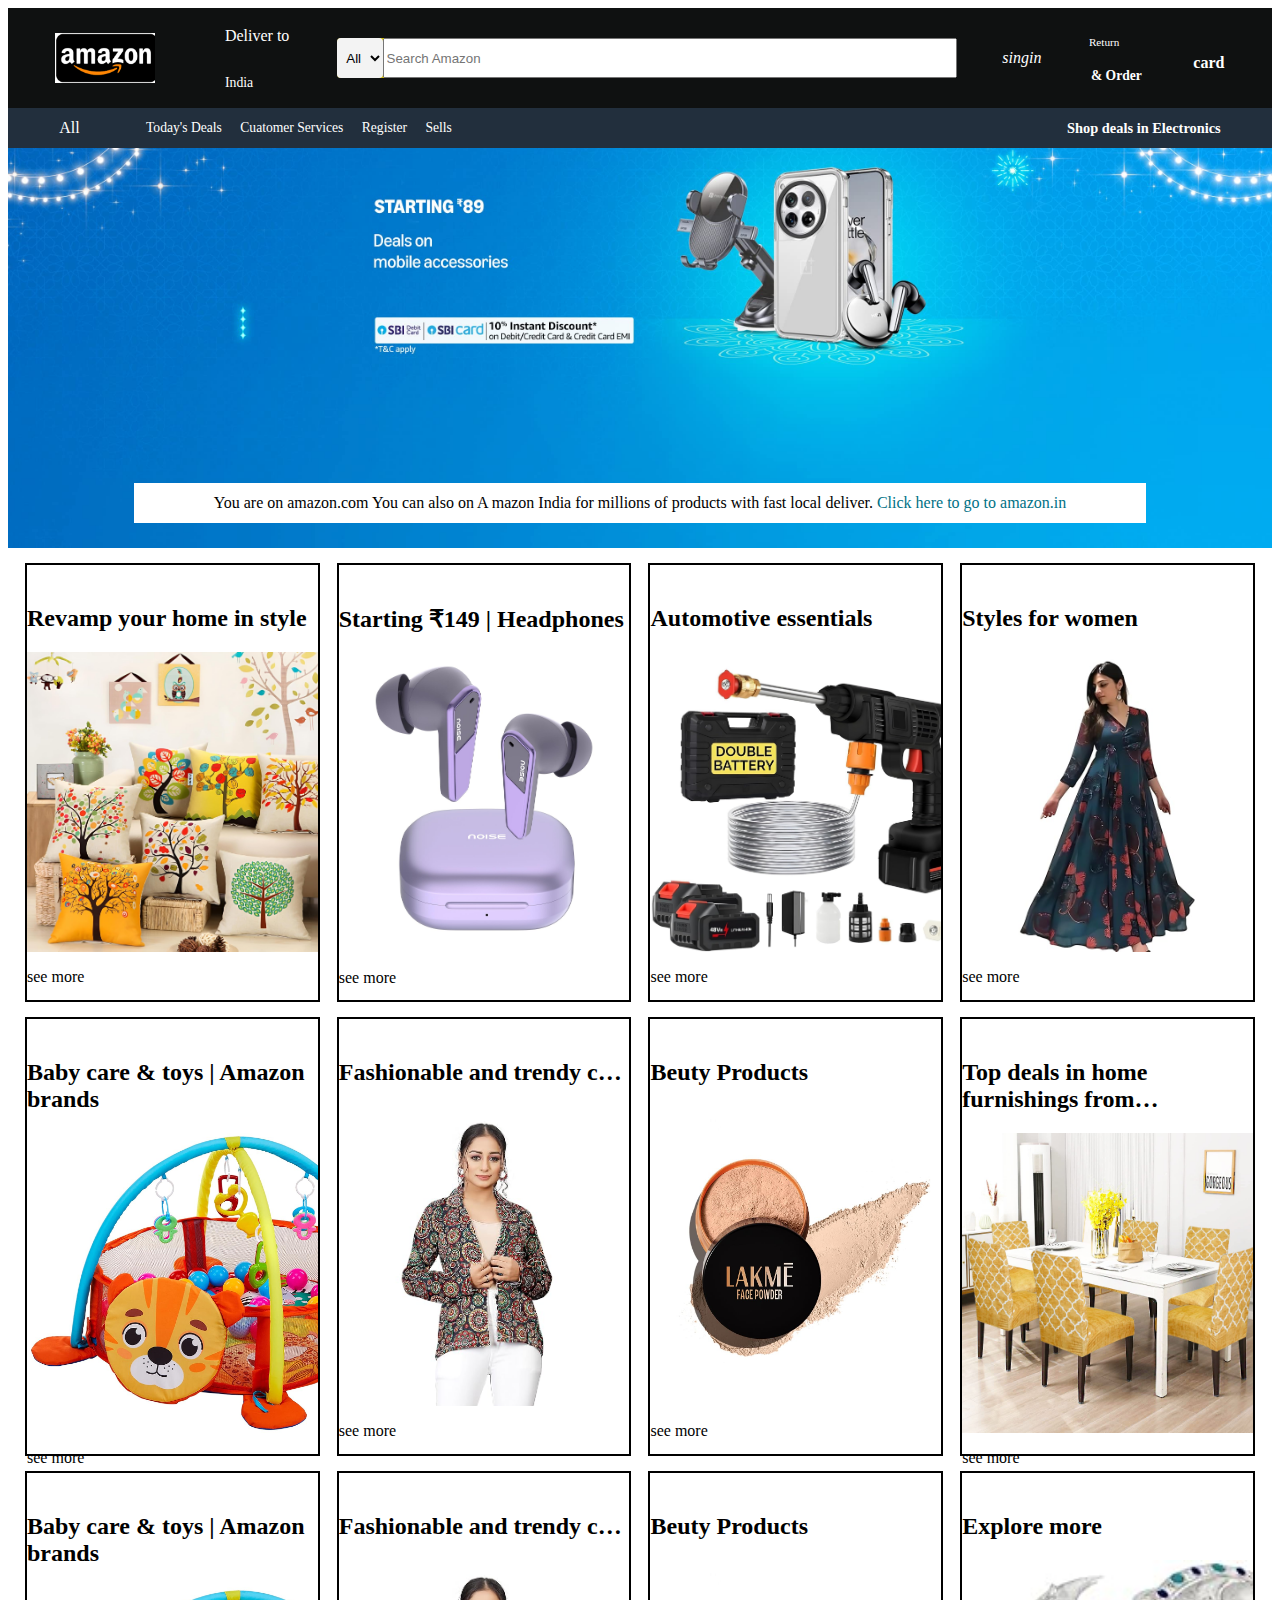
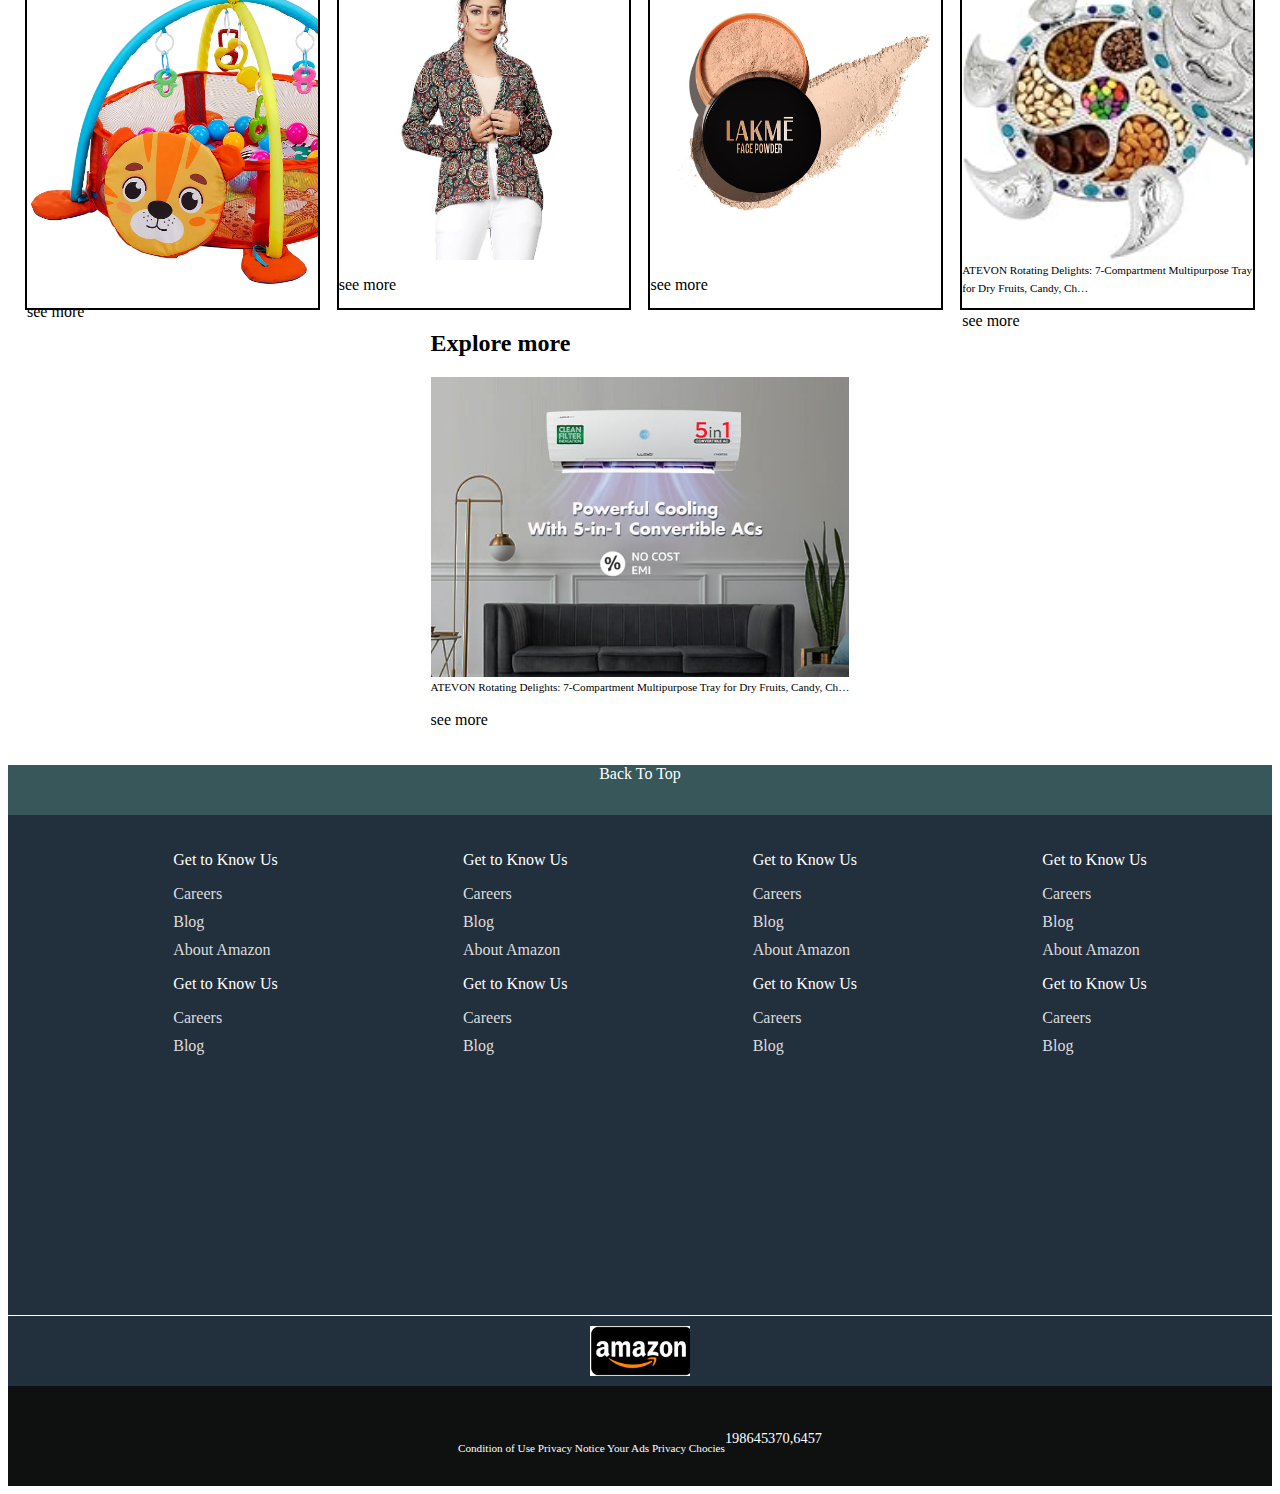
<file: index.html>
<!DOCTYPE html>
<html lang="en">
<head>
  <meta charset="UTF-8">
  <meta name="viewport" content="width=device-width, initial-scale=1.0">
  <title>portfolio project</title>
  <link rel="stylesheet" href="https://cdnjs.cloudflare.com/ajax/libs/font-awesome/6.6.0/css/all.min.css" integrity="sha512-Kc323vGBEqzTmouAECnVceyQqyqdsSiqLQISBL29aUW4U/M7pSPA/gEUZQqv1cwx4OnYxTxve5UMg5GT6L4JJg==" crossorigin="anonymous" referrerpolicy="no-referrer" />
  <link rel ="stylesheet" href="style.css">
</head>
<body>
  <header>
    <div class="navbar">
      <div class="nav-logo border">
        <div class="logo"></div>
      </div>
      <div class="nav-address border">
        <p class="add-deliver">Deliver to</p>
        <div class="address-icon">
<i class="fa-duotone fa-solid fa-location-dot"></i>
          <p class="add-city">India</p>
        </div>
      </div>
      <div class="nav-search">
        <select class="Search-select">
          <option>All</option>
        </select>
        <input placeholder="Search Amazon" class="Search-input">
        <div class="search"><i class="fa-solid fa- magnifying-glass"></i></div>
    </div>
    
  <div><i>singin</i></div>
    <div class="nav-return border">
      <p><span>Return</span></p>
      <p class="nav-second border">& Order</p>
    </div>
    <div class="nav-card border">
      <i class="fa-solid fa-cart-shopping"></i>
      card
    </div>

  </div>
  <div class="panel">
    <div class="panel-all">
      <i class="fa-solid fa-bars"></i>
    All
    </div>
    <div class="panel-ops">
      <p>Today's Deals</p>
      <p>Cuatomer Services</p>
      <p>
        Register 
      <p>Sells</p>
    </div>
    <div class="panel-deals">
      Shop deals in Electronics
    </div>
  </div>
 </header>
 <div class="hero-section">
  <div class="hero-msg">
    <p> You are on amazon.com You can also on  A mazon India for millions of products with fast local deliver. <a>Click here to go to amazon.in</a></p>
   
  </div>
 </div>
 <div class="shop-section">
  <div class="box1 box">
    <div class="box-content">
      <h2>Revamp your home in style</h2>
      <div class="box-img"  style="background-image: url('box1-image.jpg');"></div>
      <p>see more</p>
    </div>
  </div>
  <div class="box2 box"> 
    <div class="box-content">
    <h2>Starting ₹149 | Headphones</h2>
    <div class="box-img"  style="background-image: url('box2-image.jpg');"></div>
    <p>see more</p>
  </div></div>
  <div class="box3 box"> <div class="box-content">
    <h2>  Automotive essentials</h2>
    <div class="box-img"  style="background-image: url('box3-image.jpg');"></div>
    <p>see more</p>
  </div></div>
  <div class="box4 box">
     <div class="box-content">
    <h2>  Styles for women</h2>
    <div class="box-img"  style="background-image: url('box4-image.jpg');"></div>
    <p>see more</p>
  </div>
</div>
<div class="box1 box">
  <div class="box-content">
    <h2>Baby care & toys | Amazon brands</h2>
    <div class="box-img"  style="background-image: url('box5-image.jpg');"></div>
    <p>see more</p>
  </div>
</div>
<div class="box2 box"> <div class="box-content">
  <h2>Fashionable and trendy c…</h2>
  <div class="box-img"  style="background-image: url('box6-image.jpg');"></div>
  <p>see more</p>
</div></div>
<div class="box3 box"> <div class="box-content">
  <h2>Beuty Products</h2>
  <div class="box-img"  style="background-image: url('Box7-image.jpg');"></div>
  <p>see more</p>
</div></div>
<div class="box4 box"> <div class="box-content">
  <h2>Top deals in home furnishings from…</h2>
  <div class="box-img"  style="background-image: url('box8-image.jpg');"></div>
  <p>see more</p>
</div>
</div>
<div class="box1 box">
  <div class="box-content">
    <h2>Baby care & toys | Amazon brands</h2>
    <div class="box-img"  style="background-image: url('box5-image.jpg');"></div>
    <p>see more</p>
  </div>
</div>
<div class="box2 box"> <div class="box-content">
  <h2>Fashionable and trendy c…</h2>
  <div class="box-img"  style="background-image: url('box6-image.jpg');"></div>
  <p>see more</p>
</div></div>
<div class="box3 box"> <div class="box-content">
  <h2>Beuty Products</h2>
  <div class="box-img"  style="background-image: url('Box7-image.jpg');"></div>
  <p>see more</p>
</div></div>
<div class="box4 box"> <div class="box-content">
  <h2>Explore more</h2>
  <div class="box-img"  style="background-image: url('51lBxFnBUAL._AC_SY175_.jpg');"></div>
  <span>ATEVON Rotating Delights: 7-Compartment Multipurpose Tray for Dry Fruits, Candy, Ch…</span>
  <p>see more</p>
</div>
</div>
<div class="continer">
  <div class="box-content">
    <h2>Explore more</h2>
    <div class="box-img"  style="background-image: url('6\ i\,mage.jpg');"></div>
    <span>ATEVON Rotating Delights: 7-Compartment Multipurpose Tray for Dry Fruits, Candy, Ch…</span>
    <p>see more</p>
  </div>
</div>


</div>
 </div>
 <footer>
         <div class="foot-panel1">
           Back To Top
         </div>
         <div class="foot-panel2">
          <ul>
            <p>Get to Know Us</p>
            <a>Careers</a>
            <a>Blog</a>
            <a>About Amazon</a>
            <p>Get to Know Us</p>
            <a>Careers</a>
            <a>Blog</a>
          </ul>
          <ul>
            <p>Get to Know Us</p>
            <a>Careers</a>
            <a>Blog</a>
            <a>About Amazon</a>
            <p>Get to Know Us</p>
            <a>Careers</a>
            <a>Blog</a>
          </ul>
          <ul>
            <p>Get to Know Us</p>
            <a>Careers</a>
            <a>Blog</a>
            <a>About Amazon</a>
            <p>Get to Know Us</p>
            <a>Careers</a>
            <a>Blog</a>
          </ul>
          <ul>
            <p>Get to Know Us</p>
            <a>Careers</a>
            <a>Blog</a>
            <a>About Amazon</a>
            <p>Get to Know Us</p>
            <a>Careers</a>
            <a>Blog</a>
          </ul>
         </div>
         <div class="foot-panel3">
          <div class="logo"></div>
         </div>
         <div class="foot-panel4">
          <div class="pages">
            <a>Condition of Use</a>
            <a>Privacy Notice</a>
            <a>Your Ads Privacy Chocies</a>
          </div>
          <div class="copy-right">
            198645370,6457
          </div>
         </div>
 </footer>
</body>
</html>
</file>
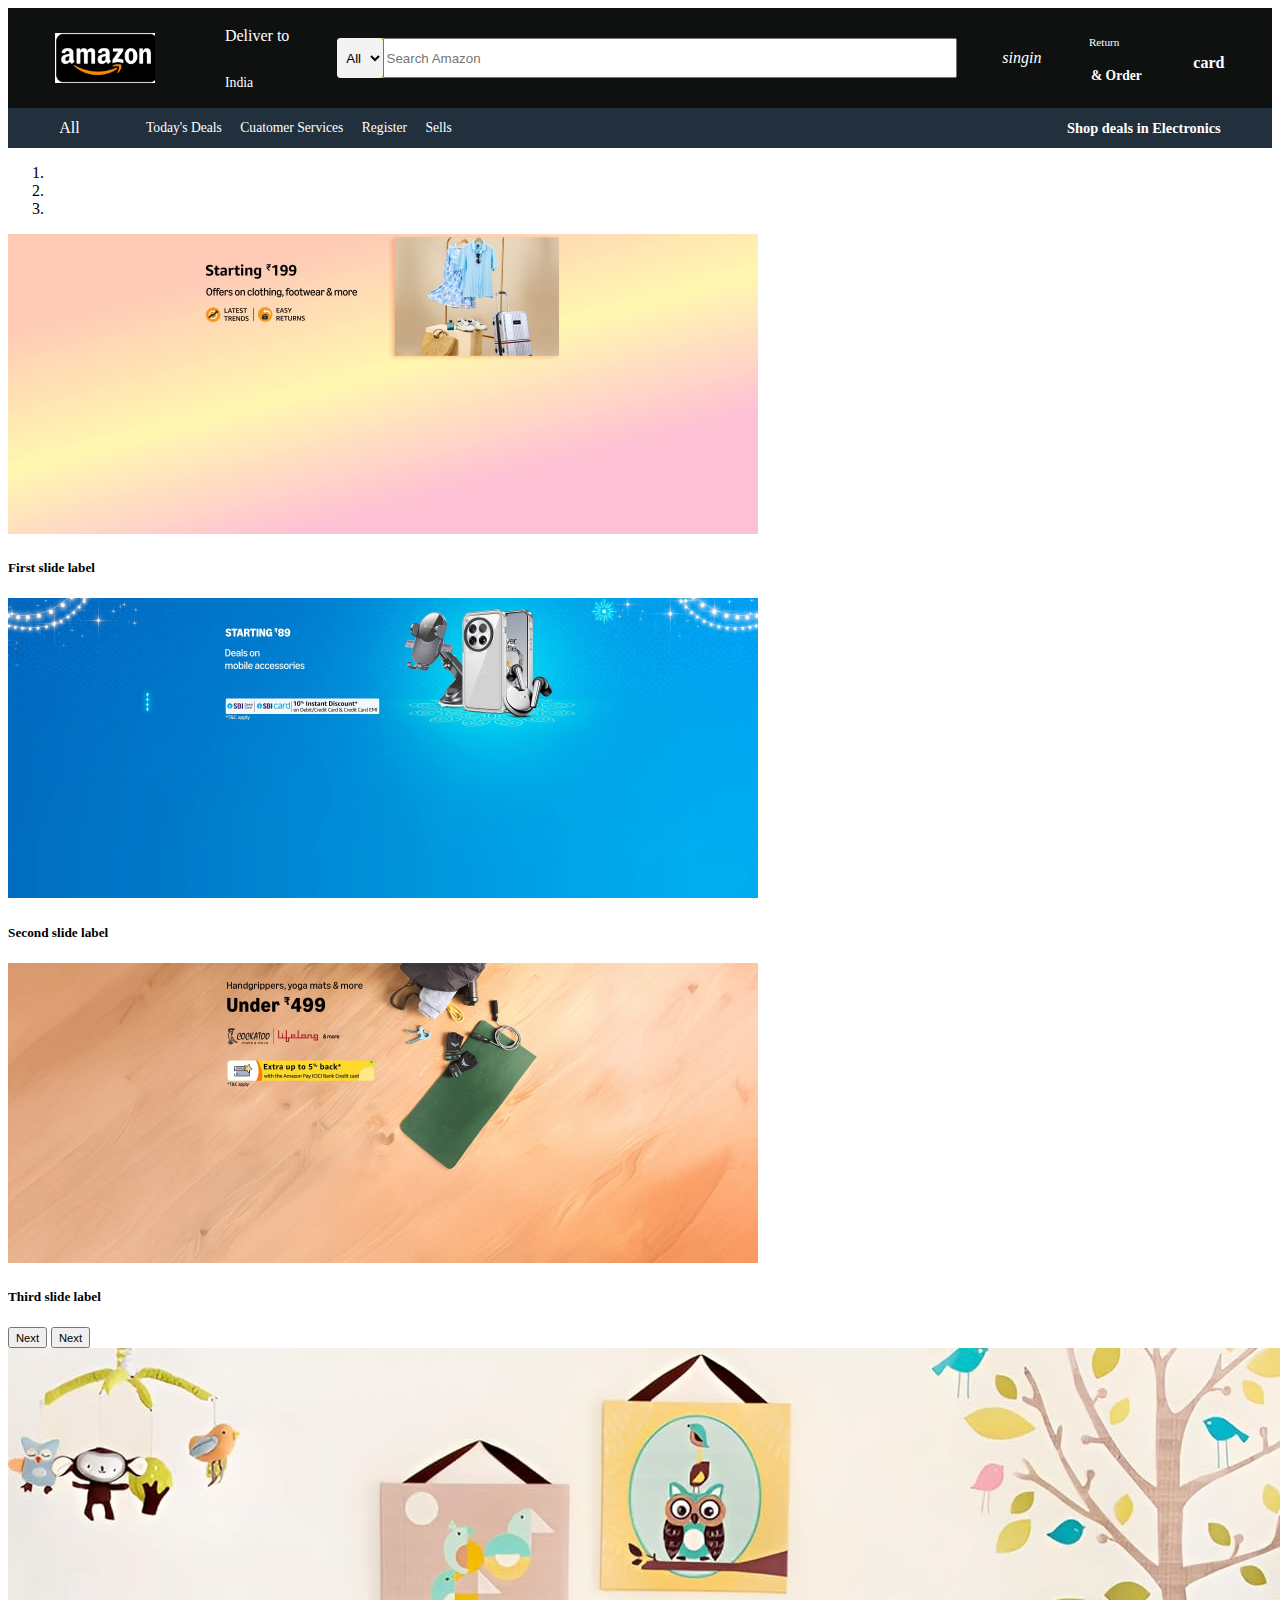
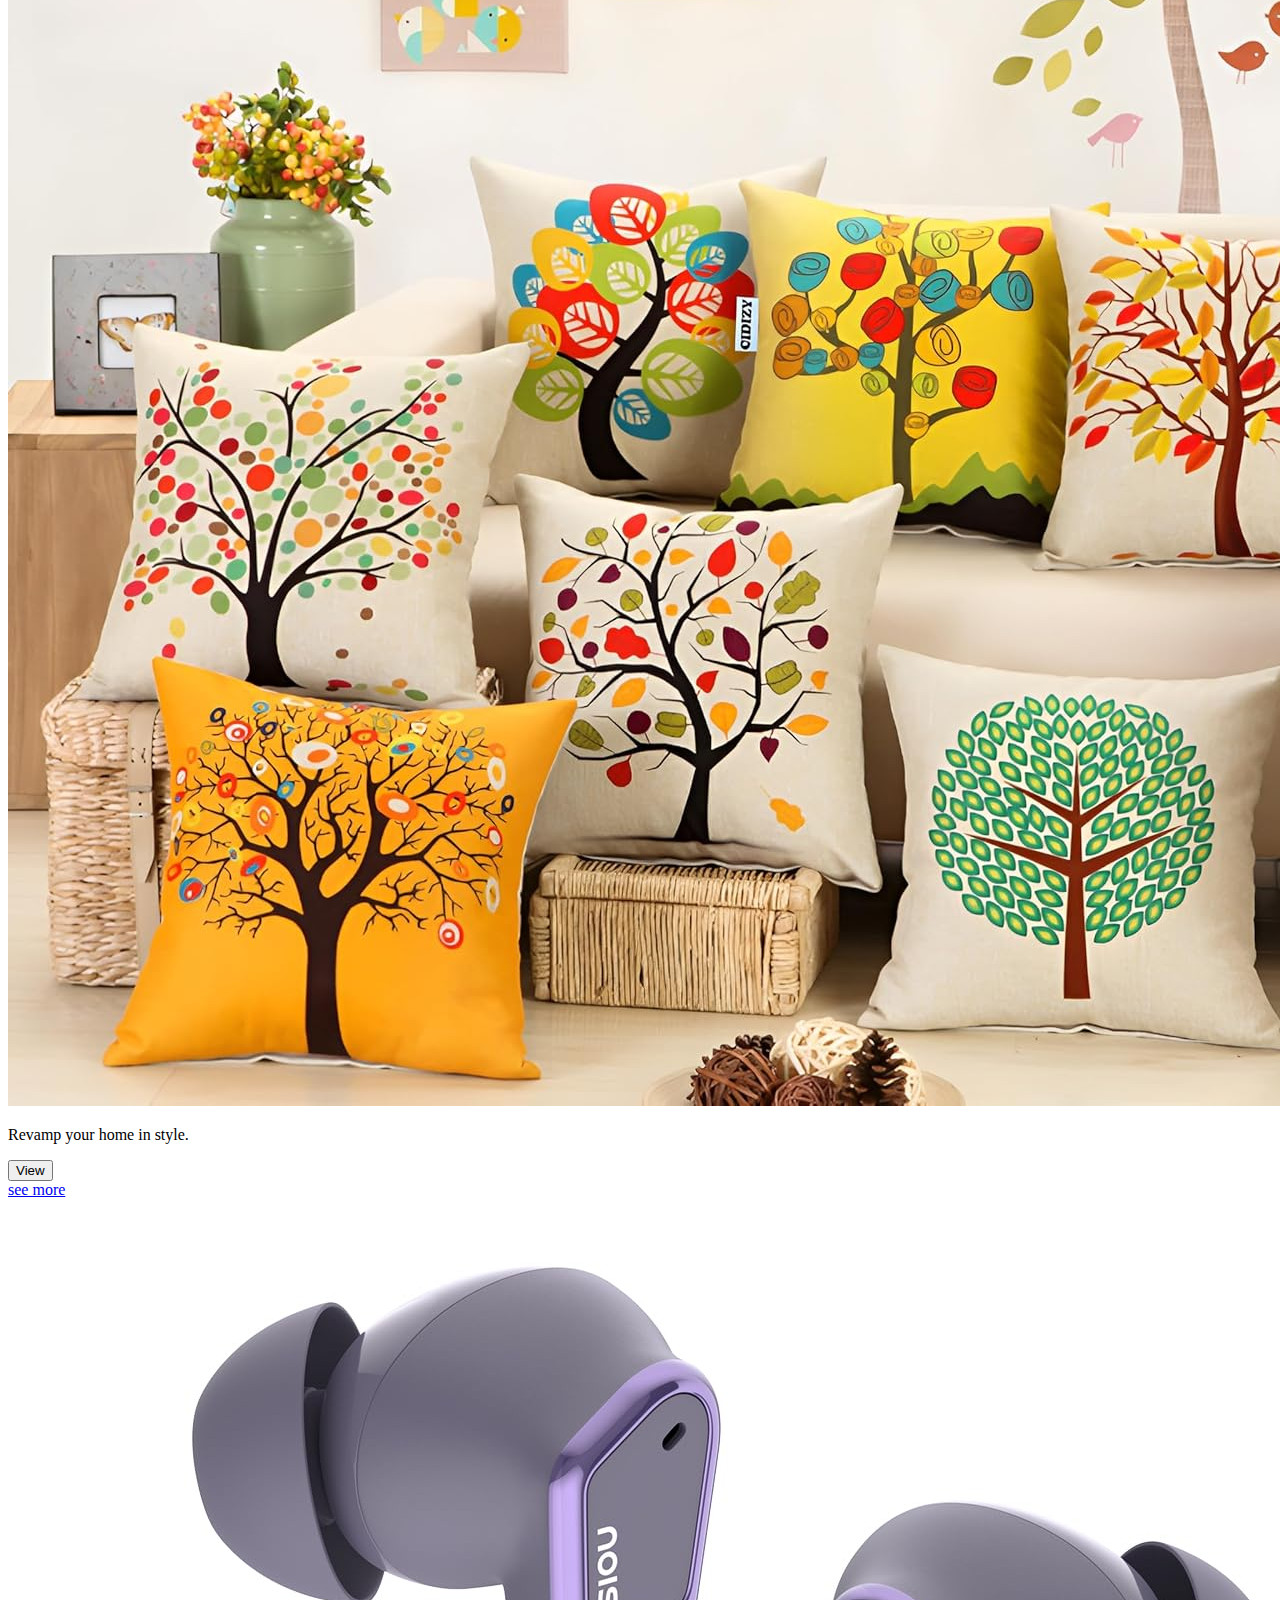
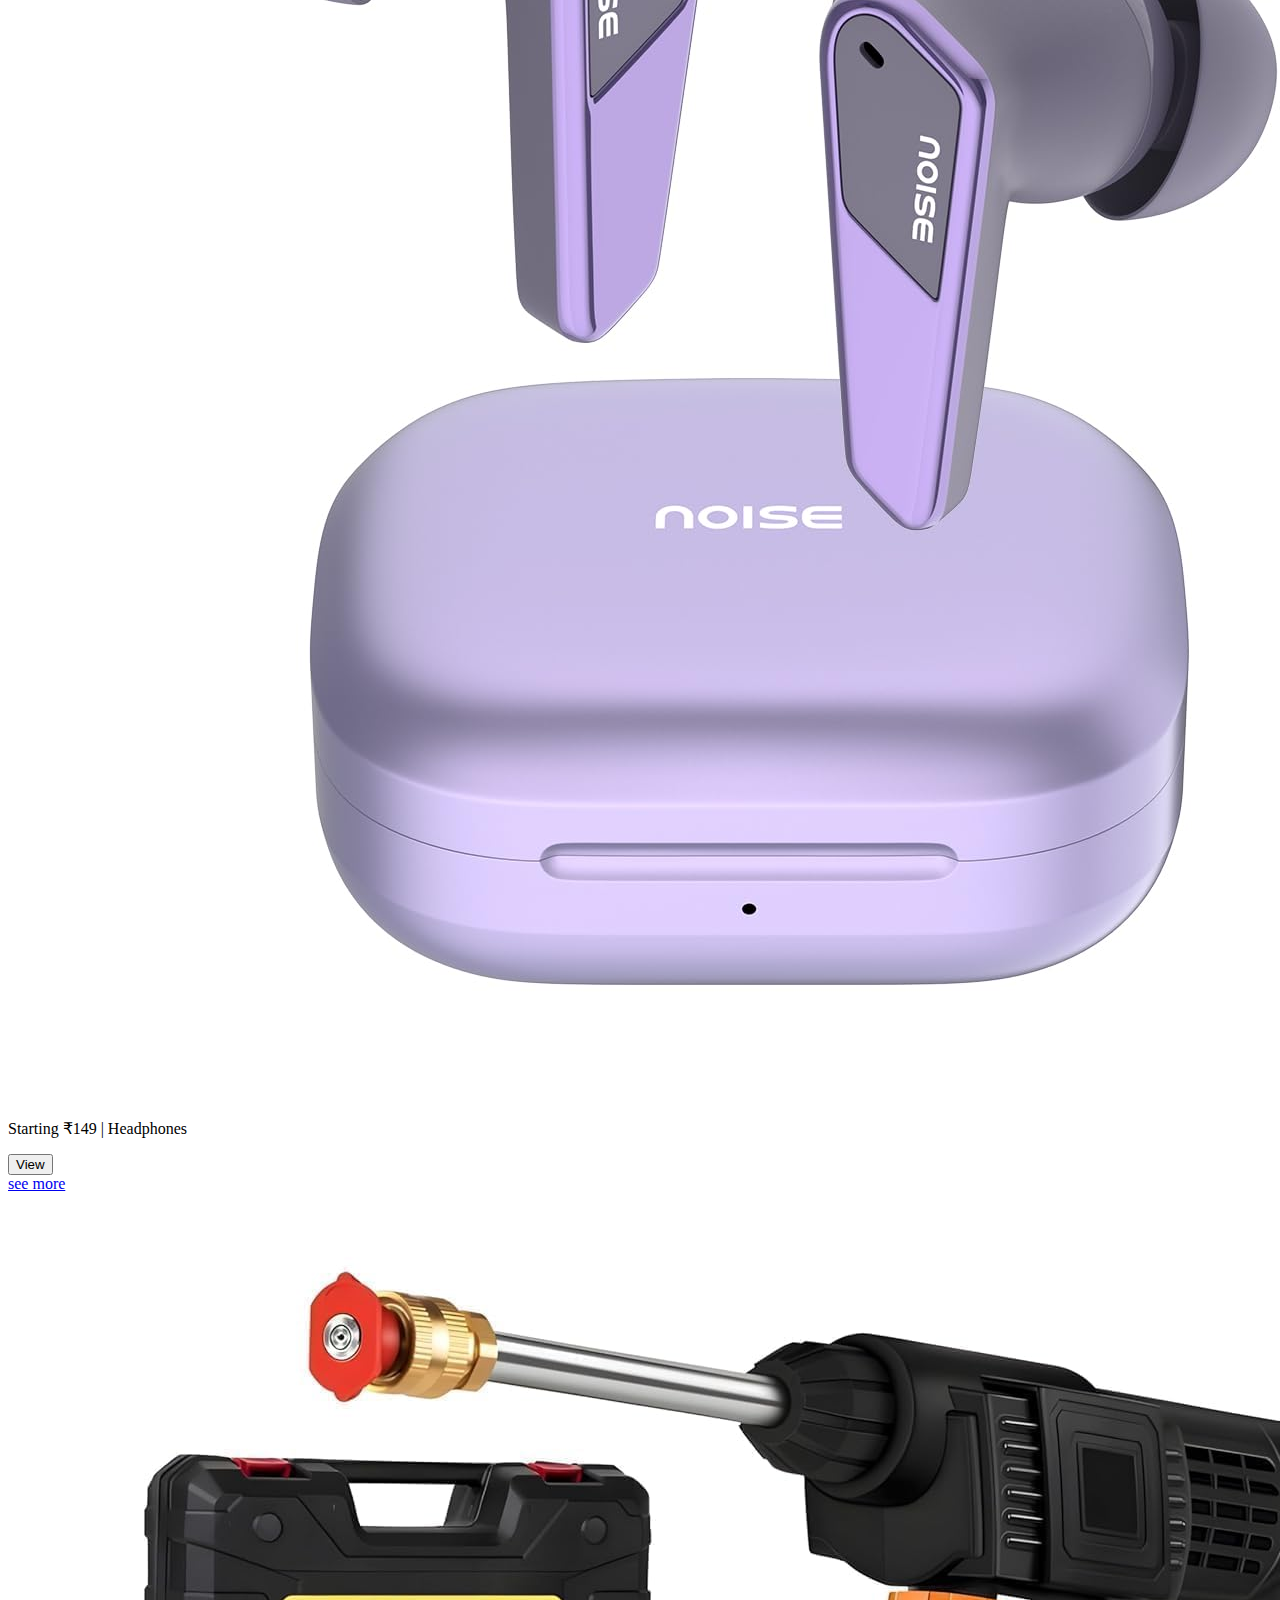
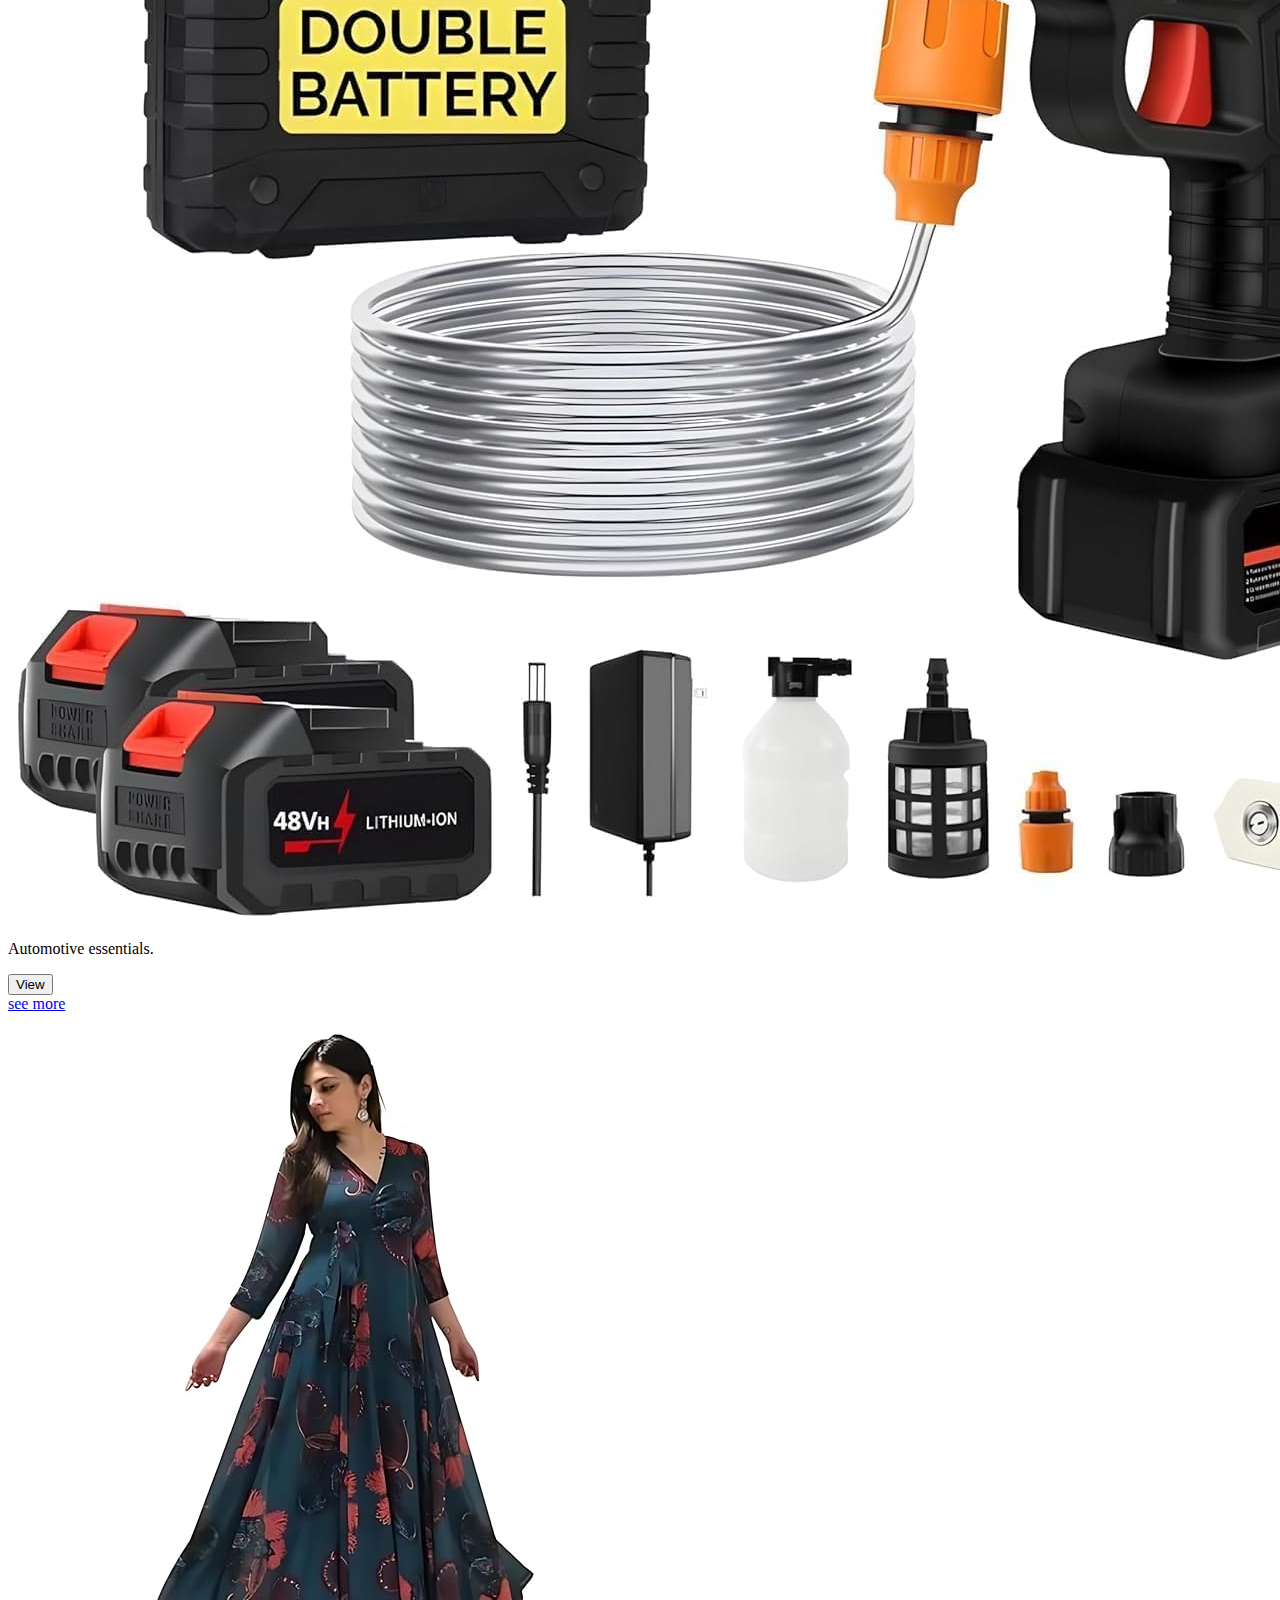
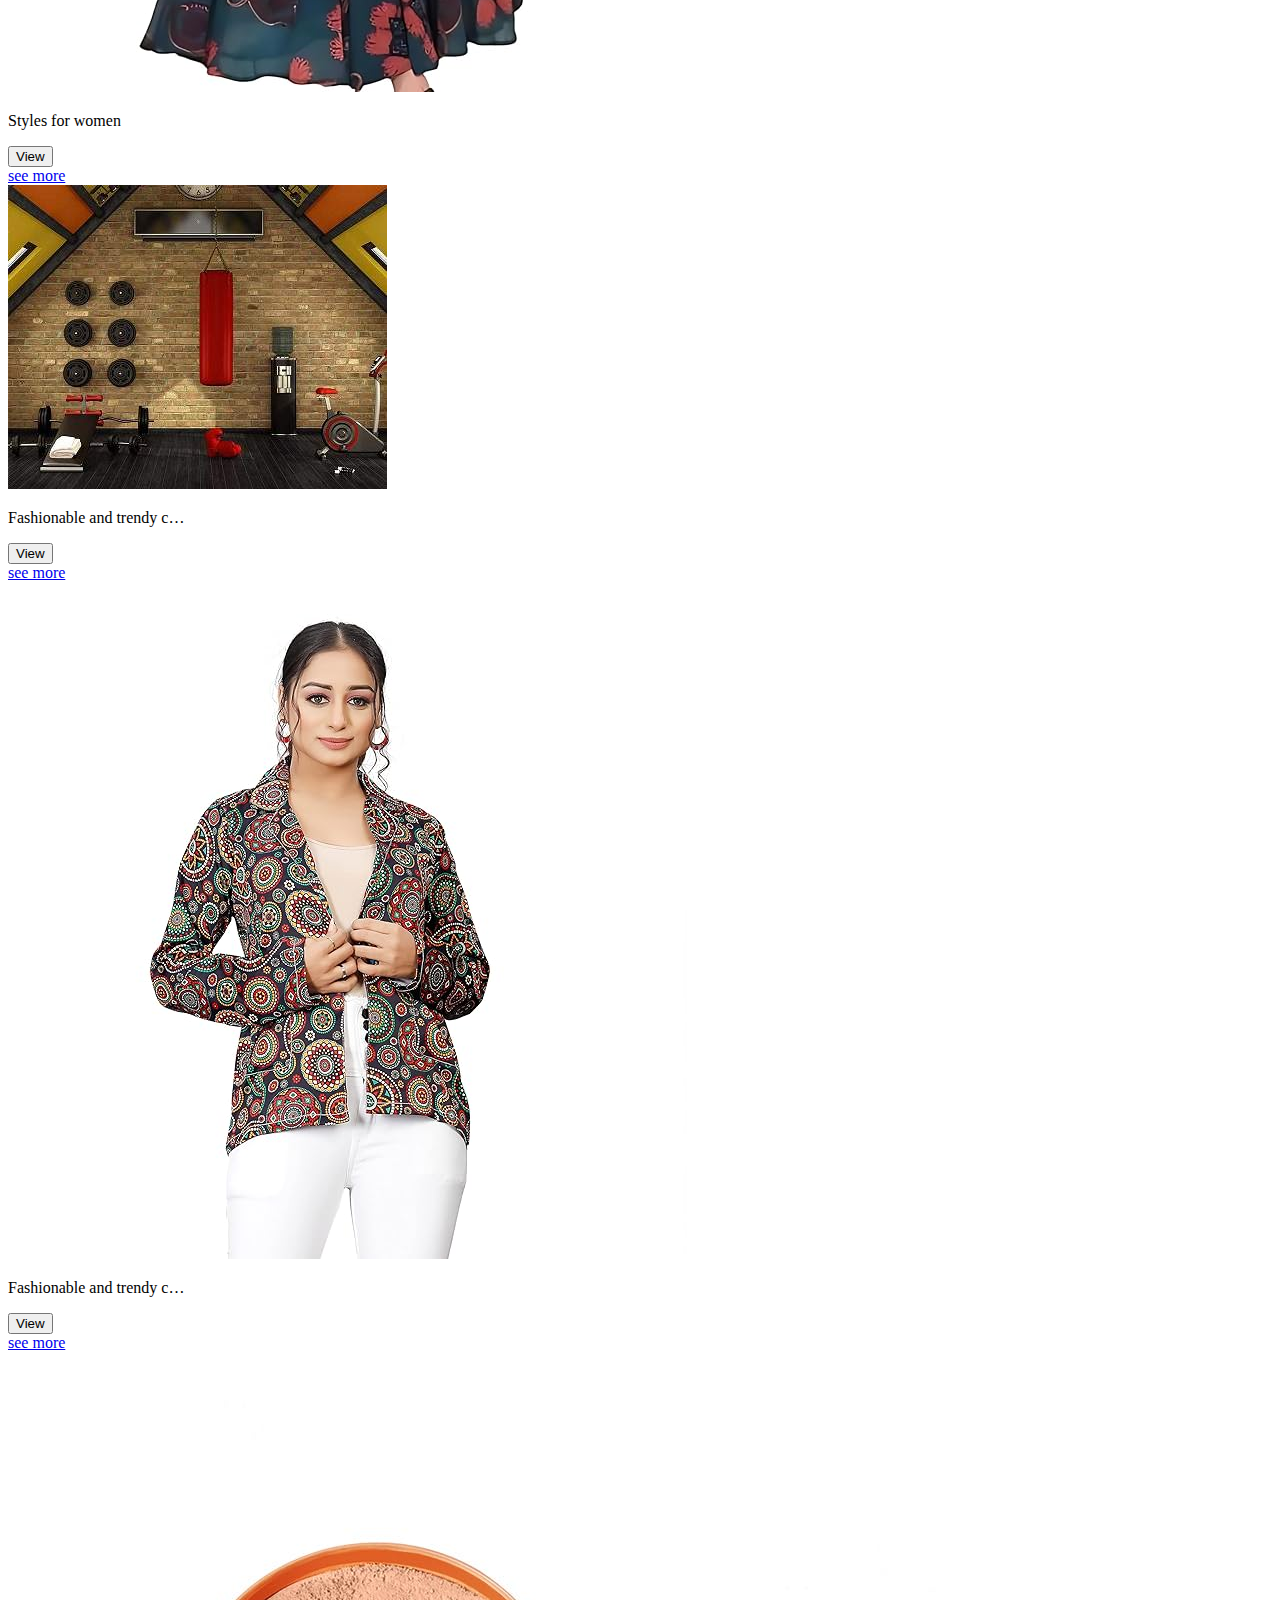
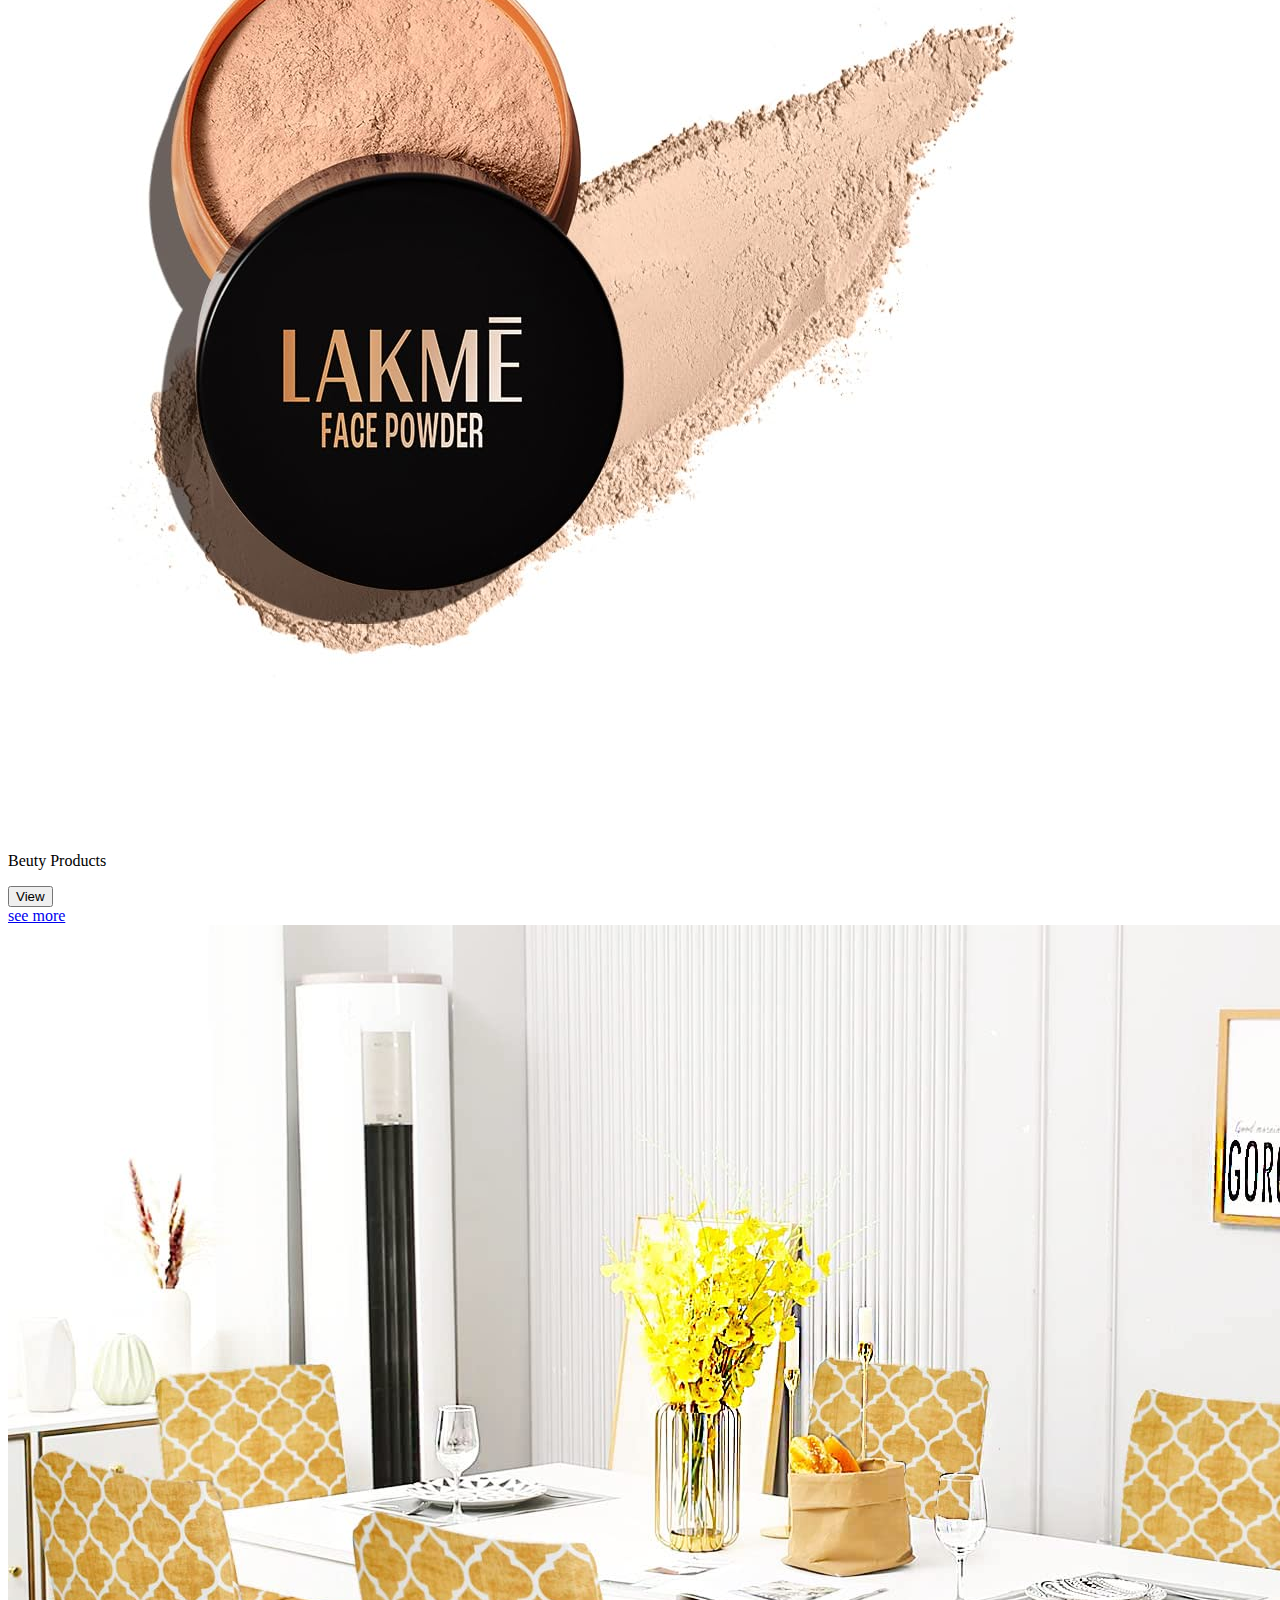
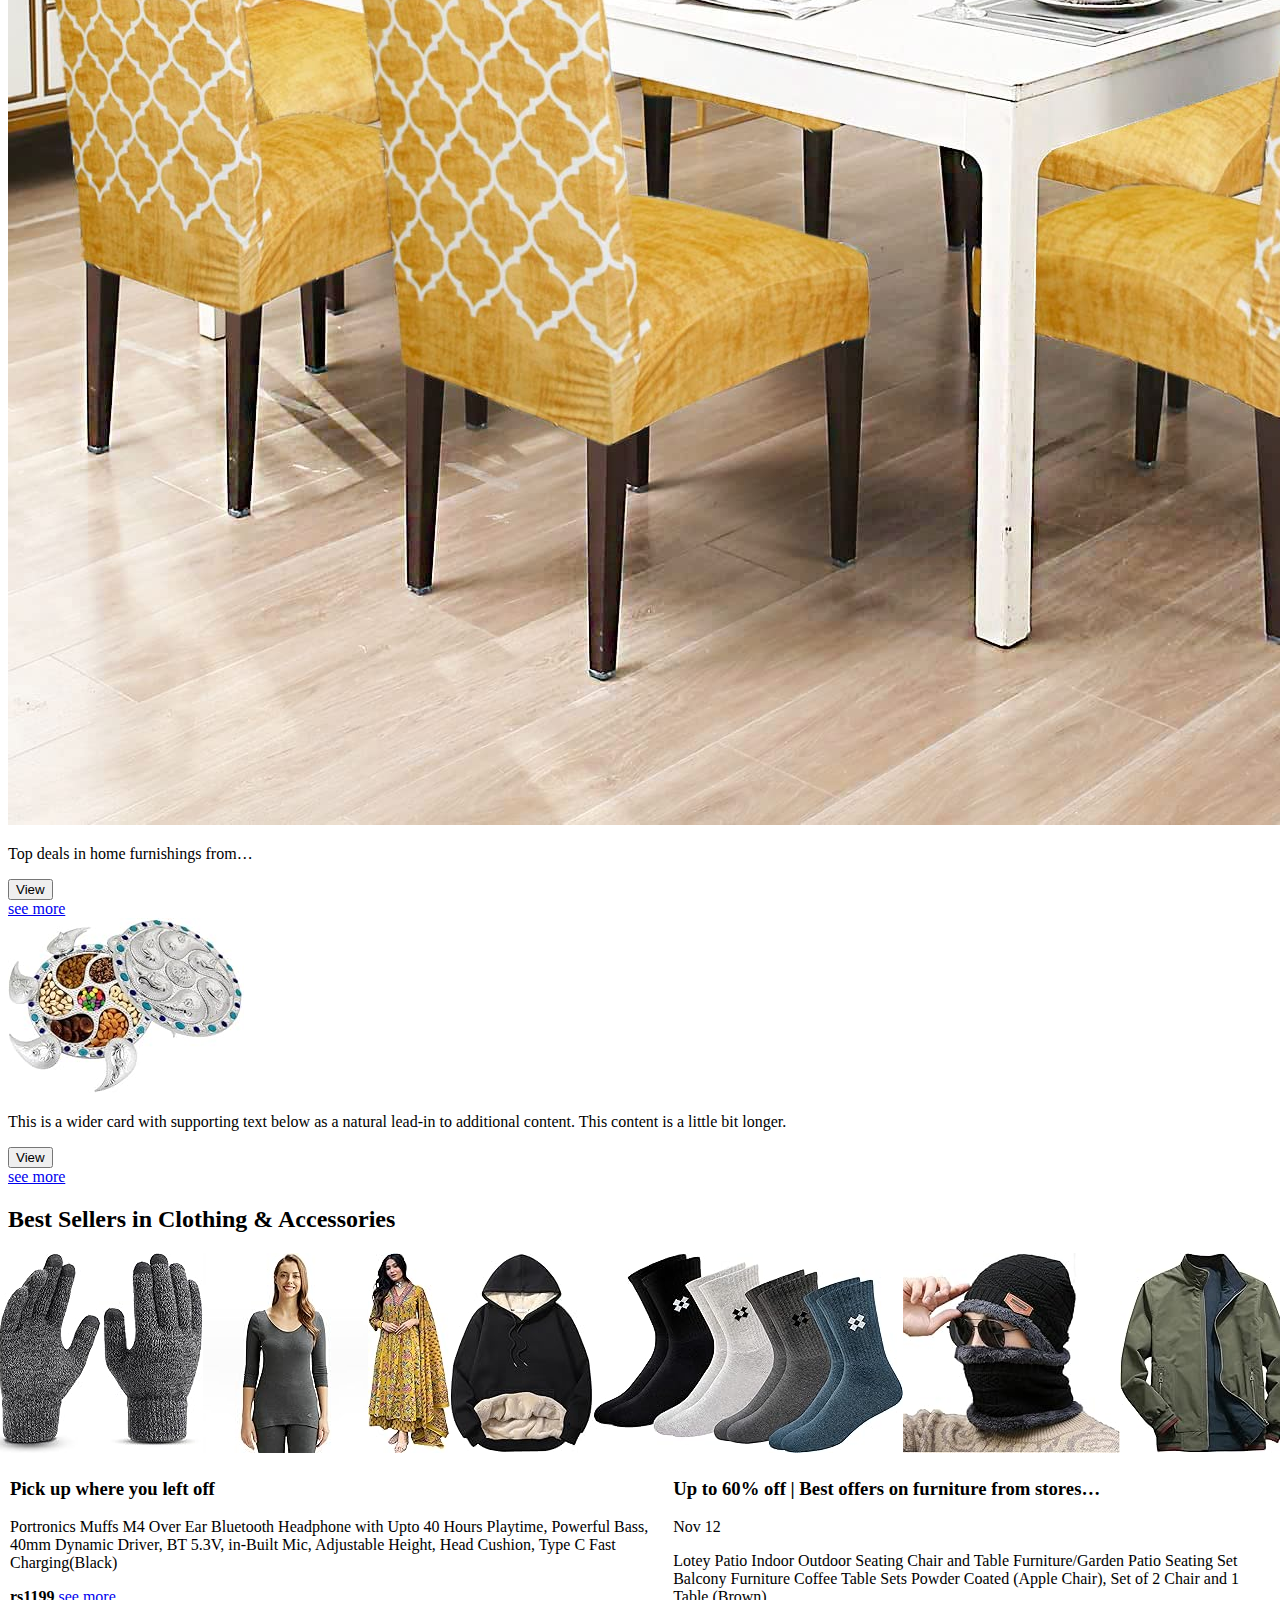
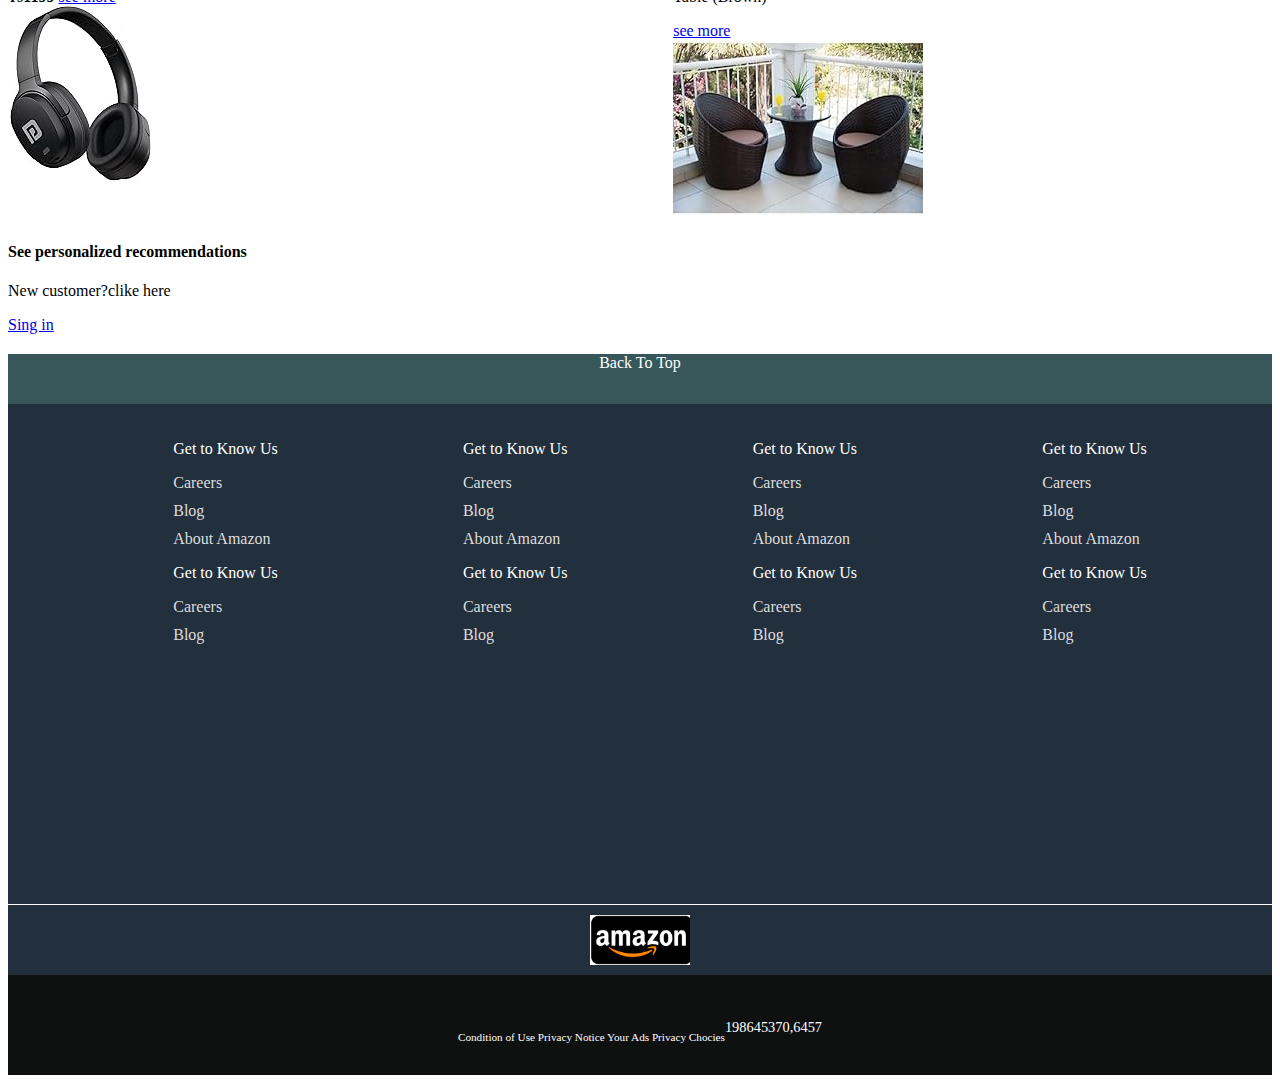
<file: index2.html>
<!doctype html>
<html lang="en">

<head>
    <!-- Required meta tags -->
    <meta charset="utf-8">
    <meta name="viewport" content="width=device-width, initial-scale=1, shrink-to-fit=no">

    <!-- Bootstrap CSS -->
    <link rel="stylesheet" href="https://cdn.jsdelivr.net/npm/bootstrap@4.6.2/dist/css/bootstrap.min.css"
        integrity="sha384-xOolHFLEh07PJGoPkLv1IbcEPTNtaed2xpHsD9ESMhqIYd0nLMwNLD69Npy4HI+N" crossorigin="anonymous">

    <title>Amazon</title>
    <link rel="stylesheet" href="https://cdnjs.cloudflare.com/ajax/libs/font-awesome/6.6.0/css/all.min.css"
        integrity="sha512-Kc323vGBEqzTmouAECnVceyQqyqdsSiqLQISBL29aUW4U/M7pSPA/gEUZQqv1cwx4OnYxTxve5UMg5GT6L4JJg=="
        crossorigin="anonymous" referrerpolicy="no-referrer" />
    <link rel="stylesheet" href="style.css">
</head>

<body>
    <header>
        <div class="navbar">
            <div class="nav-logo border">
                <div class="logo"></div>
            </div>
            <div class="nav-address border">
                <p class="add-deliver">Deliver to</p>
                <div class="address-icon">
                    <i class="fa-duotone fa-solid fa-location-dot"></i>
                    <p class="add-city">India</p>
                </div>
            </div>
            <div class="nav-search">
                <select class="Search-select">
                    <option>All</option>
                </select>
                <input placeholder="Search Amazon" class="Search-input">
                <div class="search"><i class="fa-solid fa- magnifying-glass"></i></div>
            </div>

            <div><i>singin</i></div>
            <div class="nav-return border">
                <p><span>Return</span></p>
                <p class="nav-second border">& Order</p>
            </div>
            <div class="nav-card border">
                <i class="fa-solid fa-cart-shopping"></i>
                card
            </div>

        </div>
        <div class="panel">
            <div class="panel-all">
                <i class="fa-solid fa-bars"></i>
                All
            </div>
            <div class="panel-ops">
                <p>Today's Deals</p>
                <p>Cuatomer Services</p>
                <p>
                    Register
                <p>Sells</p>
            </div>
            <div class="panel-deals">
                Shop deals in Electronics
            </div>
        </div>
    </header>

    <div id="carouselExampleCaptions" class="carousel slide carousel fluid" data-ride="carousel">
        <ol class="carousel-indicators">
            <li data-target="#carouselExampleCaptions" data-slide-to="0" class="active"></li>
            <li data-target="#carouselExampleCaptions" data-slide-to="1"></li>
            <li data-target="#carouselExampleCaptions" data-slide-to="2"></li>
        </ol>
        <div class="carousel-inner">
            <div class="carousel-item active">
                <img src="kurti.image.jpg" class="d-block w-100" alt="..." height="300px">
                <div class="carousel-caption d-none d-md-block">
                    <h5>First slide label</h5>
                    <!-- <p>Some representative placeholder content for the first slide.</p> -->
                </div>
            </div>
            <div class="carousel-item">
                <img src="hero_image.jpg" class="d-block w-100" alt="..." height="300px">
                <div class="carousel-caption d-none d-md-block">
                    <h5>Second slide label</h5>
                    <!-- <p>Some representative placeholder content for the second slide.</p> -->
                </div>
            </div>
            <div class="carousel-item">
                <img src="short.jpg" class="d-block w-100" alt="..." height="300px">
                <div class="carousel-caption d-none d-md-block">
                    <h5>Third slide label</h5>
                    <!-- <p>Some representative placeholder content for the third slide.</p> -->
                </div>
            </div>
        </div>
        <button class="carousel-control-prev" type="button" data-target="#carouselExampleCaptions" data-slide="prev">
            <span class="carousel-control-prev-icon" aria-hidden="true"></span>
            <span class="sr-only">Next</span>
        </button>
        <button class="carousel-control-next" type="button" data-target="#carouselExampleCaptions" data-slide="next">
            <span class="carousel-control-next-icon" aria-hidden="true"></span>
            <span class="sr-only">Next</span>
        </button>
    </div>


    <div class="album py-5 bg-light">
        <div class="container">

            <div class="row">
                <div class="col-md-4">
                    <div class="card mb-4 shadow-sm">
                        <img src="box1-image.jpg" alt="">

                        <div class="card-body">
                            <p class="card-text">Revamp your home in style.</p>
                            <div class="d-flex justify-content-between align-items-center">
                                <div class="btn-group">
                                    <button type="button" class="btn btn-sm btn-outline-secondary">View</button>

                                </div>
                                <a href="#" class="stretched-link">see more</a>
                            </div>
                        </div>
                    </div>
                </div>
                <div class="col-md-4">
                    <div class="card mb-4 shadow-sm">
                        <img src="box2-image.jpg" alt="">

                        <div class="card-body">
                            <p class="card-text">Starting ₹149 | Headphones</p>
                            <div class="d-flex justify-content-between align-items-cente.r">
                                <div class="btn-group">
                                    <button type="button" class="btn btn-sm btn-outline-secondary">View</button>

                                </div>
                                <a href="#" class="stretched-link">see more</a>
                            </div>
                        </div>
                    </div>
                </div>
                <div class="col-md-4">
                    <div class="card mb-4 shadow-sm">
                        <img src="box3-image.jpg" alt="">

                        <div class="card-body">
                            <p class="card-text">Automotive essentials.</p>
                            <div class="d-flex justify-content-between align-items-center">
                                <div class="btn-group">
                                    <button type="button" class="btn btn-sm btn-outline-secondary">View</button>

                                </div>
                                <a href="#" class="stretched-link">see more</a>
                            </div>
                        </div>
                    </div>
                </div>

                <div class="col-md-4">
                    <div class="card mb-4 shadow-sm">
                        <img src="box4-image.jpg" alt="">

                        <div class="card-body">
                            <p class="card-text"> Styles for women</p>
                            <div class="d-flex justify-content-between align-items-center">
                                <div class="btn-group">
                                    <button type="button" class="btn btn-sm btn-outline-secondary">View</button>

                                </div>
                                <a href="#" class="stretched-link">see more</a>
                            </div>
                        </div>
                    </div>
                </div>

                <div class="col-md-4">
                    <div class="card mb-4 shadow-sm">
                        <img src="ball.jpg" alt="">
                        <div class="card-body">
                            <p class="card-text">Fashionable and trendy c…</p>
                            <div class="d-flex justify-content-between align-items-center">
                                <div class="btn-group">
                                    <button type="button" class="btn btn-sm btn-outline-secondary">View</button>

                                </div>
                                <a href="#" class="stretched-link">see more</a>
                            </div>
                        </div>
                    </div>
                </div>
                <div class="col-md-4">
                    <div class="card mb-4 shadow-sm">
                        <img src="box6-image.jpg" alt="">
                        <div class="card-body">
                            <p class="card-text">Fashionable and trendy c…</p>
                            <div class="d-flex justify-content-between align-items-center">
                                <div class="btn-group">
                                    <button type="button" class="btn btn-sm btn-outline-secondary">View</button>

                                </div>
                                <a href="#" class="stretched-link">see more</a>
                            </div>
                        </div>
                    </div>
                </div>

                <div class="col-md-4">
                    <div class="card mb-4 shadow-sm">
                        <img src="Box7-image.jpg" alt="">

                        <div class="card-body">
                            <p class="card-text">Beuty Products</p>
                            <div class="d-flex justify-content-between align-items-center">
                                <div class="btn-group">
                                    <button type="button" class="btn btn-sm btn-outline-secondary">View</button>

                                </div>
                                <a href="#" class="stretched-link">see more</a>
                            </div>
                        </div>
                    </div>
                </div>
                <div class="col-md-4">
                    <div class="card mb-4 shadow-sm">
                        <img src="box8-image.jpg" alt="">

                        <div class="card-body">
                            <p class="card-text">Top deals in home furnishings from…</p>
                            <div class="d-flex justify-content-between align-items-center">
                                <div class="btn-group">
                                    <button type="button" class="btn btn-sm btn-outline-secondary">View</button>

                                </div>
                                <a href="#" class="stretched-link">see more</a>
                            </div>
                        </div>
                    </div>
                </div>

                <div class="col-md-4">
                    <div class="card mb-4 shadow-sm">
                        <img src="51lBxFnBUAL._AC_SY175_.jpg" alt="">

                        <div class="card-body">
                            <p class="card-text">This is a wider card with supporting text below as a natural lead-in to
                                additional content. This content is a little bit longer.</p>
                            <div class="d-flex justify-content-between align-items-center">
                                <div class="btn-group">
                                    <button type="button" class="btn btn-sm btn-outline-secondary">View</button>

                                </div>
                                
                                    <a href="#" class="stretched-link">see more</a>
                               
                            </div>
                        </div>
                    </div>
                </div>
            </div>
        </div>
    </div>
    
    </div>
        <h2 class="borderhad">
            <span class="a-color"> Best Sellers in Clothing & Accessories</span>
        </h2>
    </div>
    <div class="cointaner my-4">




        <div>
            <img src="glafs.jpg" alt="">
        </div>
        <div>
            <img src="set.jpg" alt="">
        </div>
        <div>
            <img src="yellowkurta.jpg" alt="">
        </div>
        <div>
            <img src="hudi.jpg" alt="">
        </div>
        <div>
            <img src="sokhs.jpg" alt="">
        </div>
        <div>
            <img src="blackgoogle.jpg" alt="">
        </div>
        <div>
            <img src="jokit.jpg" alt="">
        </div>
    </div>
    <div class="extra my-4">
        <div class="col-md-6">
            <div
                class="row no-gutters border rounded overflow-hidden flex-md-row mb-4 shadow-sm h-md-250 position-relative">
                <div class="col p-4 d-flex flex-column position-static">

                    <h3 class="mb-0">Pick up where you left off</h3>

                    <p class="card-text mb-auto">Portronics Muffs M4 Over Ear Bluetooth Headphone with Upto 40 Hours
                        Playtime, Powerful Bass, 40mm Dynamic Driver, BT 5.3V, in-Built Mic, Adjustable Height, Head
                        Cushion, Type C Fast Charging(Black)</p>
                    <strong class="d-inline-block mb-2 text-primary">rs1199</strong>
                    <a href="#" class="stretched-link">see more</a>
                </div>
                <div class="col-auto d-none d-lg-block">
                    <img src="head.jpg" alt="">
                </div>
            </div>
        </div>
        <div class="col-md-6">
            <div
                class="row no-gutters border rounded overflow-hidden flex-md-row mb-4 shadow-sm h-md-250 position-relative">
                <div class="col p-4 d-flex flex-column position-static">

                    <h3 class="mb-0">Up to 60% off | Best offers on furniture from stores…</h3>
                    <div class="mb-1 text-muted">Nov 12</div>
                    <p class="card-text mb-auto">Lotey Patio Indoor Outdoor Seating Chair and Table Furniture/Garden
                        Patio Seating Set Balcony Furniture Coffee Table Sets Powder Coated (Apple Chair), Set of 2
                        Chair and 1 Table (Brown)</p>
                    <a href="#" class="stretched-link">see more</a>
                </div>
                <div class="col-auto d-none d-lg-block">
                    <img src="couch.jpg" alt="">
                </div>
            </div>
        </div>
    </div>


    <div class="card text-center">

        <div class="card-body">
            <h4 class="card-title"> See personalized recommendations </h4>
            <p class="card-text"> New customer?<a>clike here</a></p>
            <a href="#" class="btn btn-warning">Sing in</a>
        </div>

    </div>
    <footer>
        <div class="foot-panel1">
            Back To Top
        </div>
        <div class="foot-panel2">
            <ul>
                <p>Get to Know Us</p>
                <a>Careers</a>
                <a>Blog</a>
                <a>About Amazon</a>
                <p>Get to Know Us</p>
                <a>Careers</a>
                <a>Blog</a>
            </ul>
            <ul>
                <p>Get to Know Us</p>
                <a>Careers</a>
                <a>Blog</a>
                <a>About Amazon</a>
                <p>Get to Know Us</p>
                <a>Careers</a>
                <a>Blog</a>
            </ul>
            <ul>
                <p>Get to Know Us</p>
                <a>Careers</a>
                <a>Blog</a>
                <a>About Amazon</a>
                <p>Get to Know Us</p>
                <a>Careers</a>
                <a>Blog</a>
            </ul>
            <ul>
                <p>Get to Know Us</p>
                <a>Careers</a>
                <a>Blog</a>
                <a>About Amazon</a>
                <p>Get to Know Us</p>
                <a>Careers</a>
                <a>Blog</a>
            </ul>
        </div>
        <div class="foot-panel3">
            <div class="logo"></div>
        </div>
        <div class="foot-panel4">
            <div class="pages">
                <a>Condition of Use</a>
                <a>Privacy Notice</a>
                <a>Your Ads Privacy Chocies</a>
            </div>
            <div class="copy-right">
                198645370,6457
            </div>
        </div>
    </footer>

    <!-- Optional JavaScript; choose one of the two! -->

    <!-- Option 1: jQuery and Bootstrap Bundle (includes Popper) -->
    <script src="https://cdn.jsdelivr.net/npm/jquery@3.5.1/dist/jquery.slim.min.js"
        integrity="sha384-DfXdz2htPH0lsSSs5nCTpuj/zy4C+OGpamoFVy38MVBnE+IbbVYUew+OrCXaRkfj"
        crossorigin="anonymous"></script>
    <script src="https://cdn.jsdelivr.net/npm/bootstrap@4.6.2/dist/js/bootstrap.bundle.min.js"
        integrity="sha384-Fy6S3B9q64WdZWQUiU+q4/2Lc9npb8tCaSX9FK7E8HnRr0Jz8D6OP9dO5Vg3Q9ct"
        crossorigin="anonymous"></script>

    <!-- Option 2: Separate Popper and Bootstrap JS -->
    <!--
    <script src="https://cdn.jsdelivr.net/npm/jquery@3.5.1/dist/jquery.slim.min.js" integrity="sha384-DfXdz2htPH0lsSSs5nCTpuj/zy4C+OGpamoFVy38MVBnE+IbbVYUew+OrCXaRkfj" crossorigin="anonymous"></script>
    <script src="https://cdn.jsdelivr.net/npm/popper.js@1.16.1/dist/umd/popper.min.js" integrity="sha384-9/reFTGAW83EW2RDu2S0VKaIzap3H66lZH81PoYlFhbGU+6BZp6G7niu735Sk7lN" crossorigin="anonymous"></script>
    <script src="https://cdn.jsdelivr.net/npm/bootstrap@4.6.2/dist/js/bootstrap.min.js" integrity="sha384-+sLIOodYLS7CIrQpBjl+C7nPvqq+FbNUBDunl/OZv93DB7Ln/533i8e/mZXLi/P+" crossorigin="anonymous"></script>
    -->
</body>

</html>
</file>
<file: style.css>
.{
    margin:0;
    pading:0;
    font-family: Arial, Helvetica, sans-serif;
    border:border-box;
}
.navbar{
height:100px;
background-color: #0f1111;
color:white;
display: flex;
align-items: center;
justify-content: space-evenly;
}
.nav-logo{
    height:50px;
    width:120px;
}
.logo{
    background-image: url("images.png");
    height:50px;
    width:120px;
    background-size: cover;
}
.border{
    border:2px solid transparent;
}
.border:hover{
    border:2px solid white;

}
//*box deliver*//
.add-deliver{
    color:#cccccc;
    font-size: 0.78rem;
     margin-left:15px;
}
.add-city{
    color:white;
    font-size: 0.86rem;
}
.address-icon{
    display:flex;
    align-items: center;
}
.nav-search{
    display: flex;
    justify-content: space-evenly;
    background-color: rgb(204, 185, 17);
    width: 620px;
    height: 40px;
    border-radius: 4px;
}
.nav-search:hover{
    border: 2px solid orange;
}
.Search-select{
    background:#f3f3f3;
    width:50px;
    text-align: center;
    border-radius: 4px;
    border-top-left-radius: 4px;
    border-bottom-left-radius:4px;
    border:none;
}
.Search-input{
    width:100%;
}
.Search-icon{
    width:60px;
    display: flex;
    justify-content: center;
    align-content: center;
    font-size: 1.2rem;
     /* background-color: yellowgreen; */
    border-top-right-radius: 4px;
    border-bottom-right-radius:4px;
}
span{
    font-size: 0.7rem;
}
.nav-second{
    font-size: 0.85rem;
    font-weight: 700;
}
.nav-card i{
    font-size: 30px;
}
.nav-card{
    font-size: 0,85rem;
    font-weight: 700;
}
.panel{
    height:40px;
    background-color: #222f3d;
    display: flex;
    color:white;
    align-items: center;
    justify-content: space-evenly;
}
.panel-ops p{
    display: inline;
    margin-left: 15px;
}
.panel-ops{
    width:70%;
    font-size: 0.85rem;
}
.panel-deals{
    font-size: 0.9rem;
    font-weight: 700;
}
/**hero-section style*/
.hero-section{
    background-image: url(hero_image.jpg);
    background-size: cover;
    height:400px;
    display: flex;
    justify-content: center;
    align-items: flex-end;
}
.hero-msg{
    background-color: white;
    color:black;
    height: 40px;
    display: flex;
    align-items: center;
    justify-content: center;
    font-size: 0.85;
    width:80%;
    margin-bottom: 25px;

}
.hero-msg a{
    color: #007185;
}
/*shop=section*/
.shop-section{
    display: flex;
    flex-wrap: wrap;
    justify-content: space-evenly;
    background: color #e2e7e6;
}

.box{
    border: 2px solid black;
    height:400px; 
    width:23%;
    background-color:white;
    padding:20px 0px 15px;
    margin-top: 15px;
}
.box-img{
height:300px;
background-size: cover;
/* background-size: cover; */
background-repeat: no-repeat;
}
.box-contant{
    margin-left: 10px;
    margin-right: 10px;
}
.box-contant p{
    color:#007185;
}
/*footer*/
footer{
    margin-top: 20px;
}
.foot-panel1{
    background-color: #37575a;
    color:white;
    height:50px;
    display: flex;
    justify-content: center;
}
.foot-panel2{
    background-color: #222f3d;
    color:white;
    height:500px;
    display: flex;
    justify-content: space-evenly;
}
ul{
    margin: 20px;
}
ul a {
    display: block;
    font-size: 0.9;
    margin-top: 10px;
    color: #dddddd;
}
.foot-panel3{
    background-color: #222f3d ;
    color:white;
    border-top: 0.5px solid white;
    height:70px;
    display: flex;
    justify-content: center;
    align-items: center;
}
.logo{
    background-image: url("images.png");
    height:50px;
    width:120px;
    background-size: cover;
    width:100px;
}  
.foot-panel4{
    background-color: #0f1111;
    color:white;
    display: flex;justify-content: center;
    align-items: center;
    height:100px;
}
.pages{
    font-size: 0.7rem;
    text-align: center;
    padding-top: 25px;
}
.copy-right{
    font-size: 0.9rem;
    padding-top: 5px;
    text-align: center;
}
.video{
    margin-top: 1rem;
    margin-bottom: 1rem;
}
.cointaner{
    justify-content: center;
    display: flex;
}
.a-color{
    font-size: 1.5rem;
    color: black;
}
.extra{
    justify-content: center;
    display: flex;
}
</file>
